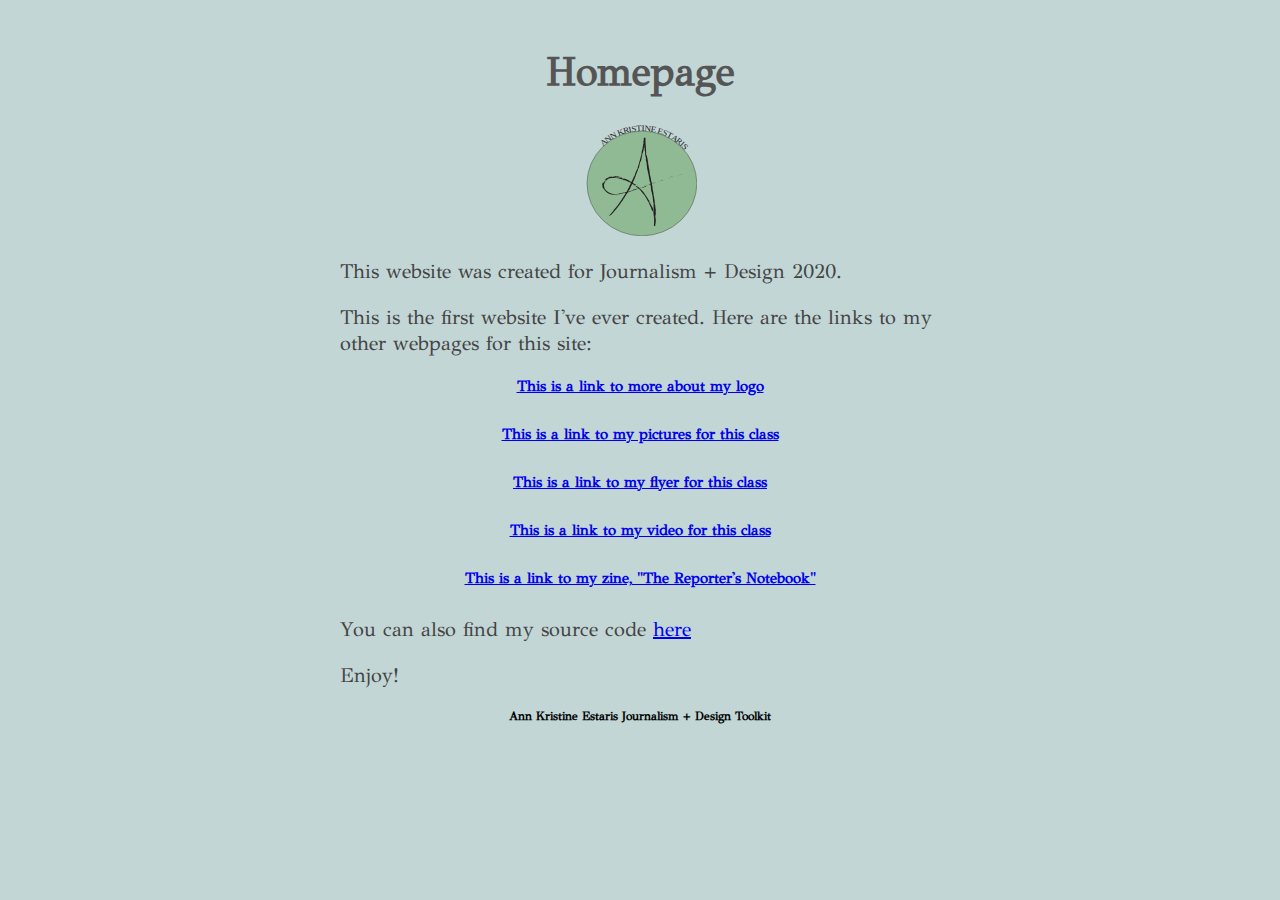
<file: index.html>
<!DOCTYPE html>
<html lang="en">

	<head>
	  <style>
@import url('https://fonts.googleapis.com/css2?family=GFS+Didot&display=swap');
</style>
		<meta charset="utf-8" />
		<meta name="viewport" content="width=device-width, initial-scale=1.0" />
	<title>Ann Kristine Estaris’s Homepage for Journalism Design Toolkit</title>
		<link rel="stylesheet" href="style.css" type="text/css" />
	</head>

	<body>

		<h1 class="main-hed">Homepage</h1>

		<img class="logo" src="new4.svg">

		<p>This website was created for Journalism + Design 2020.</p>

		<p>This is the first website I've ever created. Here are the links to my other webpages for this site:</p>

		<h2 class="main-hed"><a href="subpage1.html">This is a link to more about my logo</a> </p></h2>
		<h2 class="main-hed"><a href="subpage2.html">This is a link to my pictures for this class</a> </p></h2>
		<h2 class="main-hed"><a href="subpage3.html">This is a link to my flyer for this class</a> </p></h2>
		<h2 class="main-hed"><a href="subpage4.html">This is a link to my video for this class</a> </p></h2>
	        <h2 class="main-hed"><a href="subpage5.html">This is a link to my zine, "The Reporter's Notebook"</a> </p></h2>

		<p>You can also find my source code <a href="https://github.com/estaa100/jdtoolkit-homepage"> here</a></p>

		<p>Enjoy!</p>

		<div class="footer">
			<p>	<h3 class="main-hed">Ann Kristine Estaris
				 Journalism + Design Toolkit</p></h3>
		</div>

		</body>

		</html>
</file>
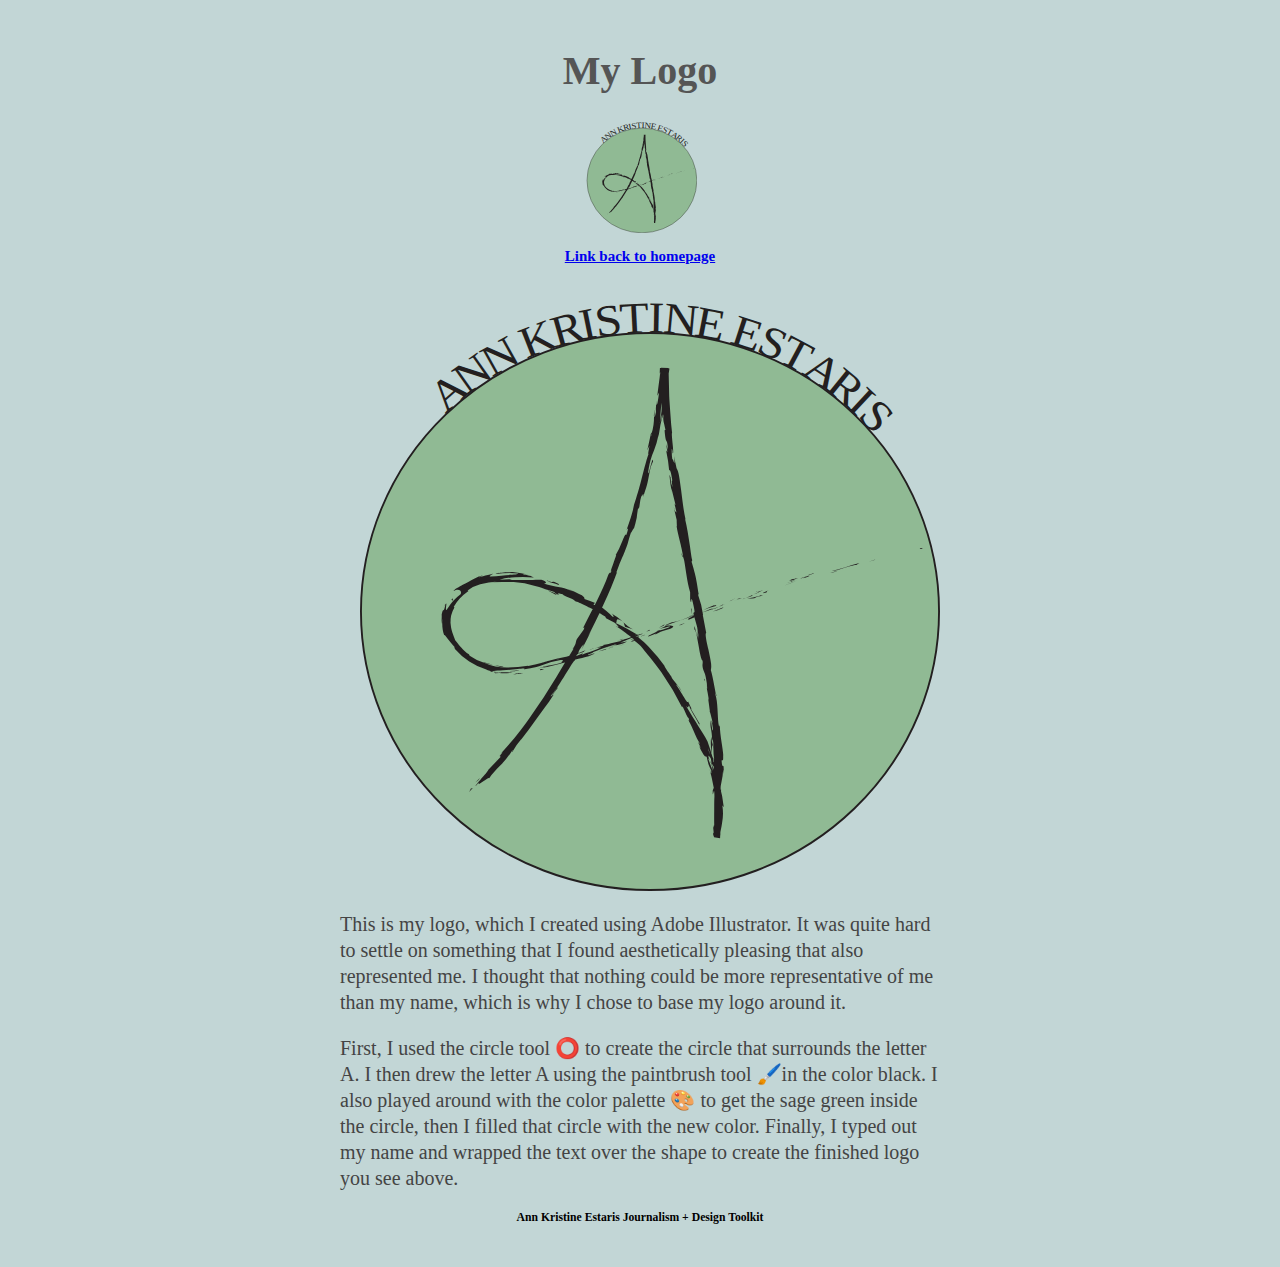
<file: subpage1.html>
<!DOCTYPE html>
<html lang="en">

	<head>
		<meta charset="utf-8" />
		<meta name="viewport" content="width=device-width, initial-scale=1.0" />
			<meta charset="UTF-8">
	<title>Ann Kristine Estaris’s Homepage for Journalism Design Toolkit</title>
		<link rel="stylesheet" href="style.css" type="text/css" />
	</head>

	<body>

		<h1 class="main-hed">My Logo</h1>

			<img class="logo" src="new4.svg">

		<h2 class="main-hed"><a href="index.html">Link back to homepage</a> </p>  </h2>

		<img class="photo" src="new4.svg">

		<p>This is my logo, which I created using Adobe Illustrator. It was quite hard to settle on something that I found aesthetically pleasing that also represented me. I thought that nothing could be more representative of me than my name, which is why I chose to base my logo around it.

		<p>First, I used the circle tool ⭕ to create the circle that surrounds the letter A. I then drew the letter A using the paintbrush tool 🖌️in the color black. I also played around with the color palette 🎨 to get the sage green inside the circle, then I filled that circle with the new color. Finally, I typed out my name and wrapped the text over the shape to create the finished logo you see above.  </p>

		<div class="footer">
			<p>	<h3 class="main-hed">Ann Kristine Estaris
				 Journalism + Design Toolkit</p></h3>
		</div>

	</body>

</html>
</file>
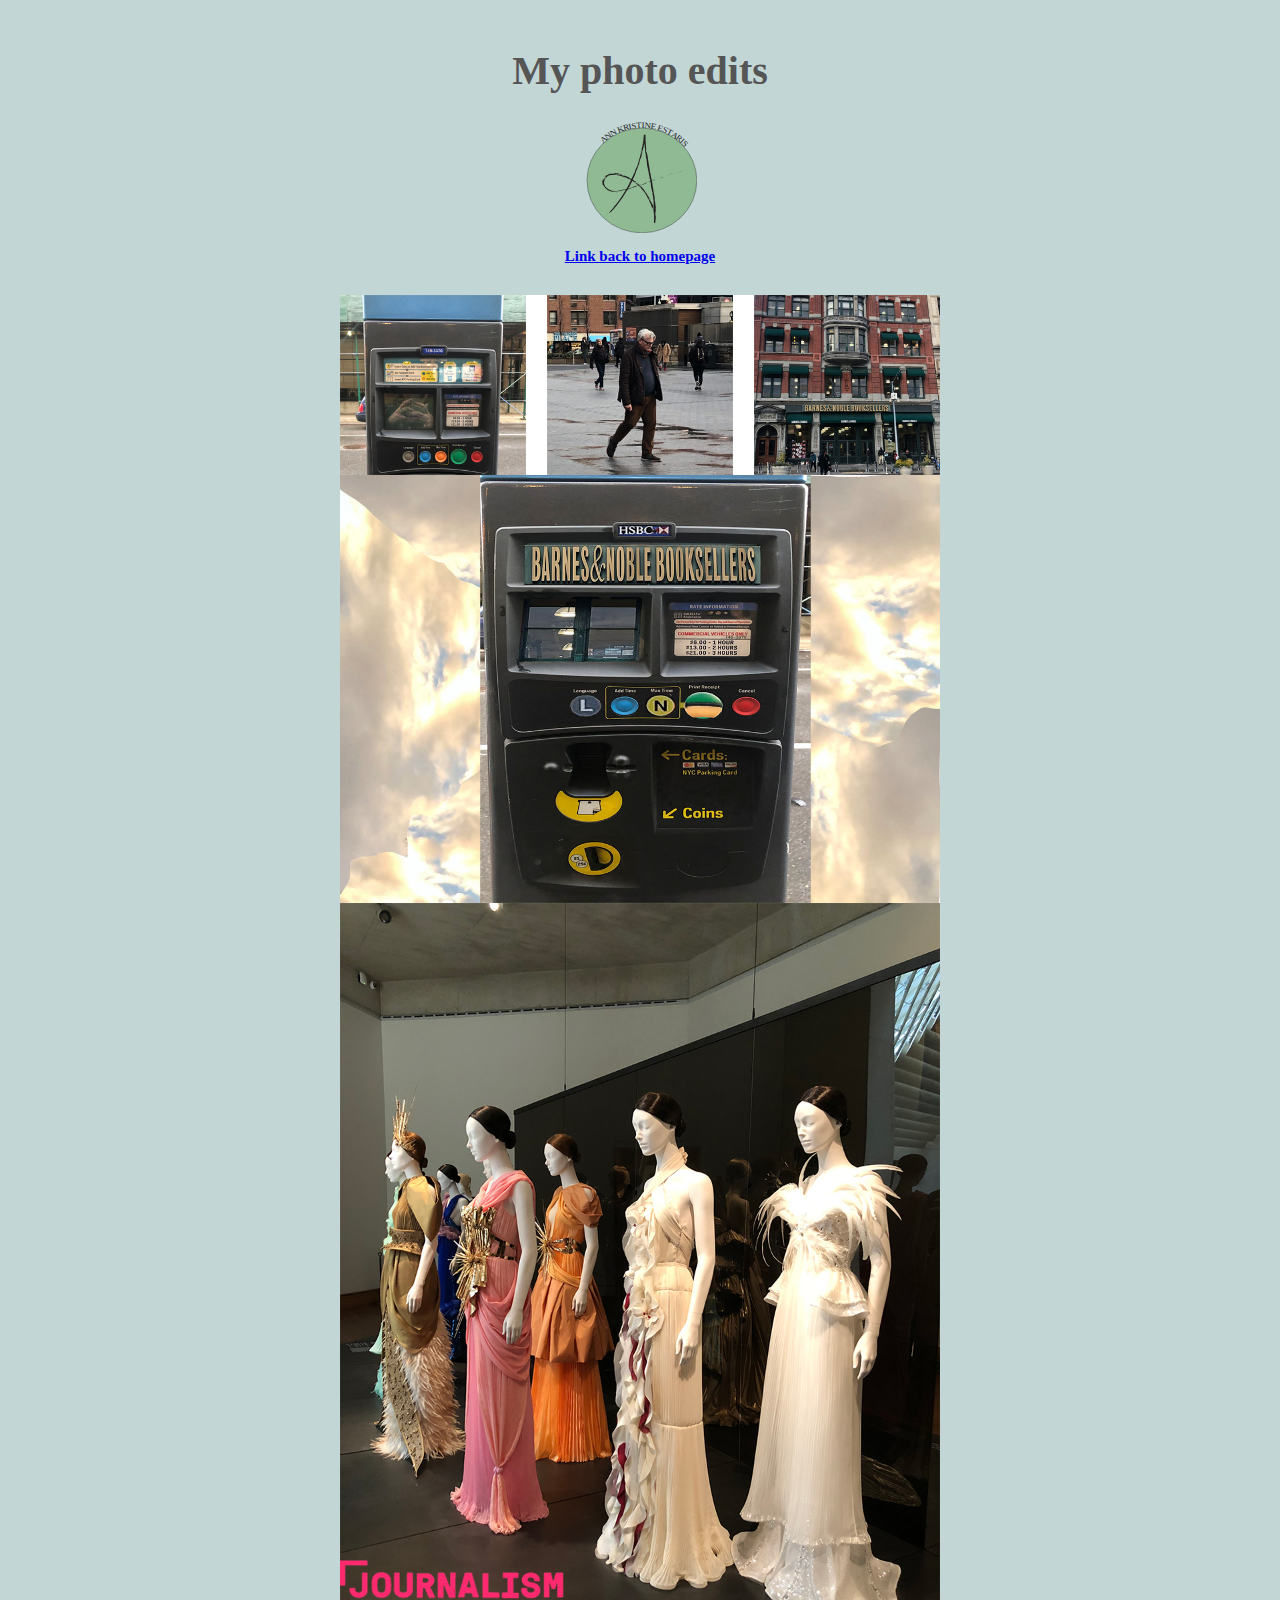
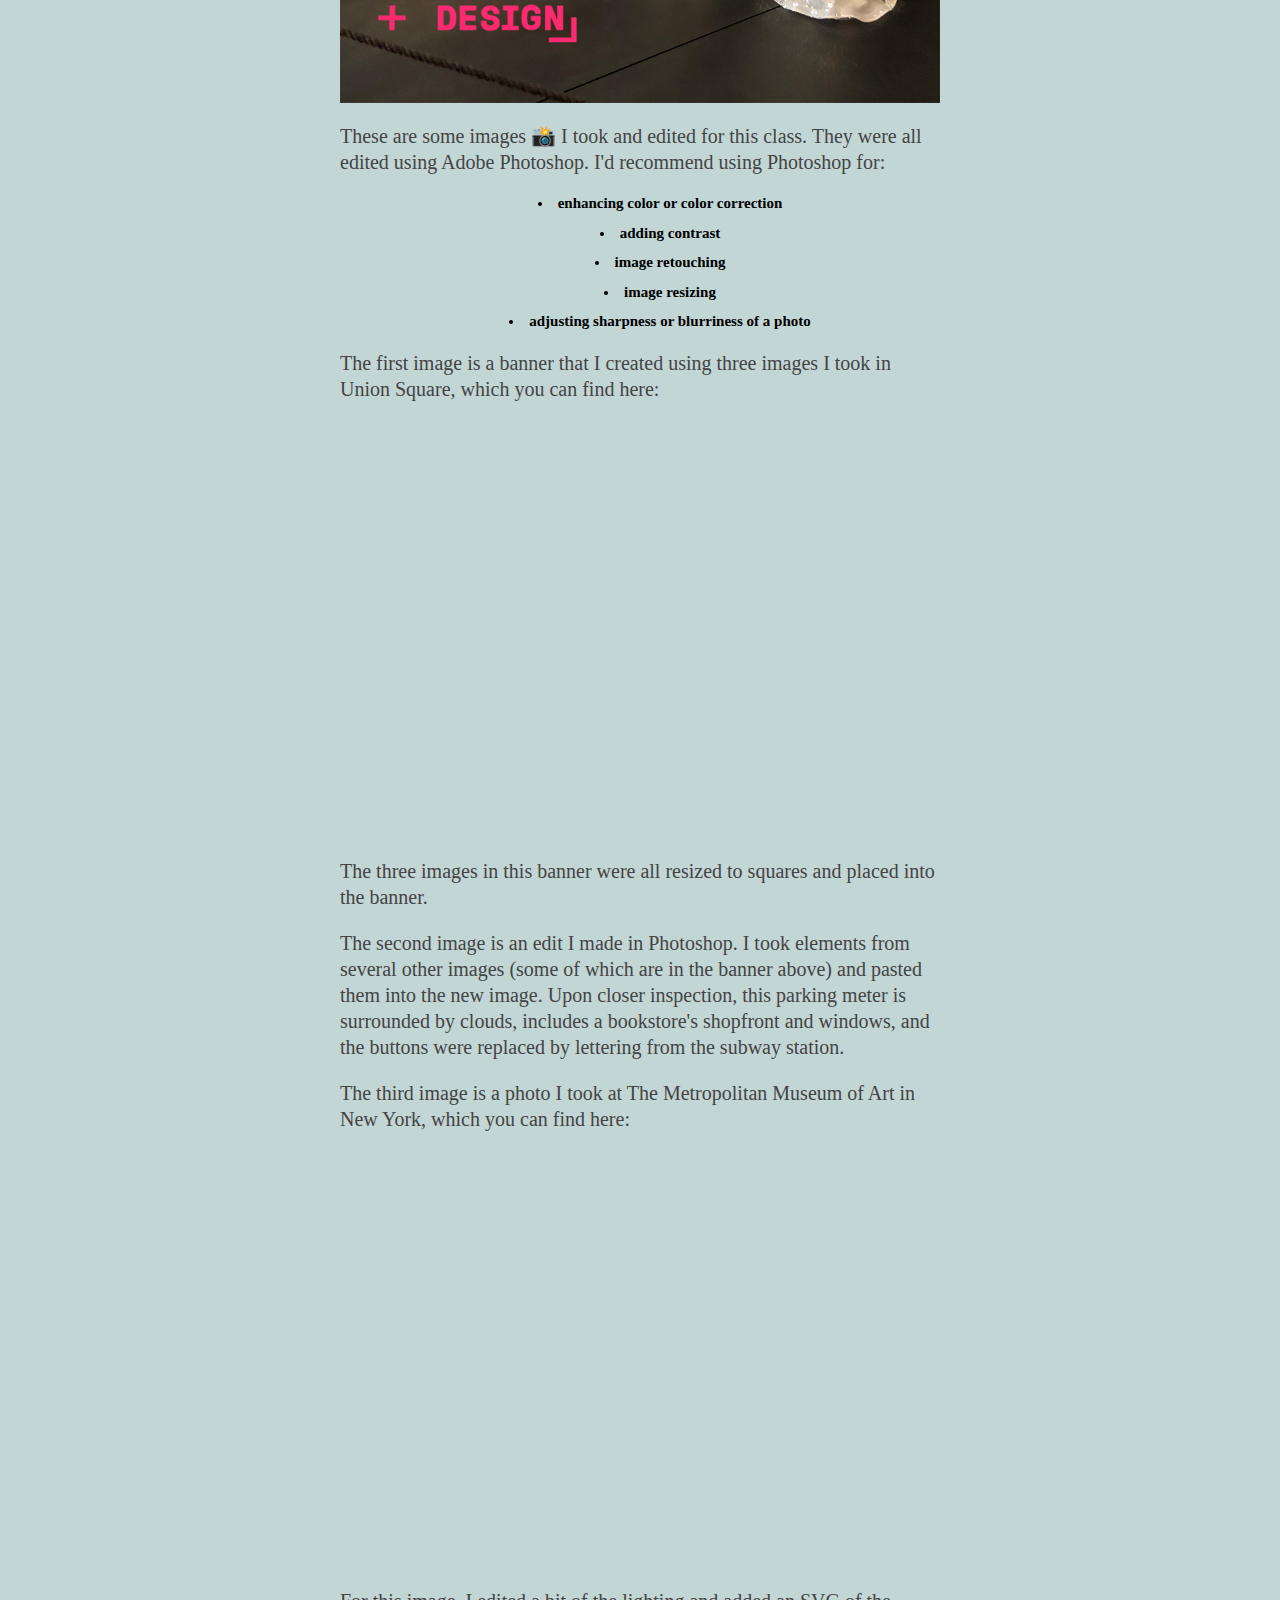
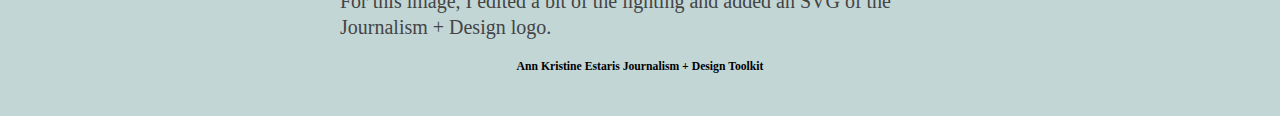
<file: subpage2.html>
<!DOCTYPE html>
<html lang="en">

	<head>
		<meta charset="utf-8" />
		<meta name="viewport" content="width=device-width, initial-scale=1.0" />
		<meta charset="UTF-8">
	<title>Ann Kristine Estaris’s Homepage for Journalism Design Toolkit</title>
		<link rel="stylesheet" href="style.css" type="text/css" />
	</head>

	<body>

		<h1 class="main-hed">My photo edits</h1>

			<img class="logo" src="new4.svg">

		<h2 class="main-hed"><a href="index.html">Link back to homepage</a> </p>  </h2>

		<img class="photo" src="banner.jpg" width="auto" height="600">

		<img class="photo" src="creative.jpg" width="600" height="600">

		<img class="photo" src="jd1.jpg" width="600" height="600">


		<p>These are some images 📸 I took and edited for this class. They were all edited using Adobe Photoshop. I'd recommend using Photoshop for: <ul>
  <h2 class="main-hed"><li>enhancing color or color correction</li></h2>
  <h2 class="main-hed"><li>adding contrast</li></h2>
  <h2 class="main-hed"><li>image retouching</li></h2>
	<h2 class="main-hed"><li>image resizing</li></h2>
	<h2 class="main-hed"><li>adjusting sharpness or blurriness of a photo</li></h2>
</ul> </p>

		<p>The first image is a banner that I created using three images I took in Union Square, which you can find here: <iframe src="https://www.google.com/maps/embed?pb=!1m18!1m12!1m3!1d3023.146163621572!2d-73.98987427353859!3d40.73680921456224!2m3!1f0!2f0!3f0!3m2!1i1024!2i768!4f13.1!3m3!1m2!1s0x89c259989e14aa8b%3A0xcd00afc9db20caa4!2sUnion%20Square%2C%20New%20York%2C%20NY%2010003!5e0!3m2!1sen!2sus!4v1586895251856!5m2!1sen!2sus" width="600" height="450" frameborder="0" style="border:0;" allowfullscreen="" aria-hidden="false" tabindex="0"></iframe> The three images in this banner were all resized to squares and placed into the banner.</p>

		<p>The second image is an edit I made in Photoshop. I took elements from several other images (some of which are in the banner above) and pasted them into the new image. Upon closer inspection, this parking meter is surrounded by clouds, includes a bookstore's shopfront and windows, and the buttons were replaced by lettering from the subway station.</p>

		<p>The third image is a photo I took at The Metropolitan Museum of Art in New York, which you can find here: <iframe src="https://www.google.com/maps/embed?pb=!1m18!1m12!1m3!1d6042.690208257604!2d-73.96790002325939!3d40.7764266172996!2m3!1f0!2f0!3f0!3m2!1i1024!2i768!4f13.1!3m3!1m2!1s0x89c25896f660c26f%3A0x3b2fa4f4b6c6a1fa!2sThe%20Metropolitan%20Museum%20of%20Art!5e0!3m2!1sen!2sus!4v1586895710795!5m2!1sen!2sus" width="600" height="450" frameborder="0" style="border:0;" allowfullscreen="" aria-hidden="false" tabindex="0"></iframe> For this image, I edited a bit of the lighting and added an SVG of the Journalism + Design logo.</p>


		<div class="footer">
			<p>	<h3 class="main-hed">Ann Kristine Estaris
				 Journalism + Design Toolkit</p></h3>
		</div>

		</body>

		</html>
</file>
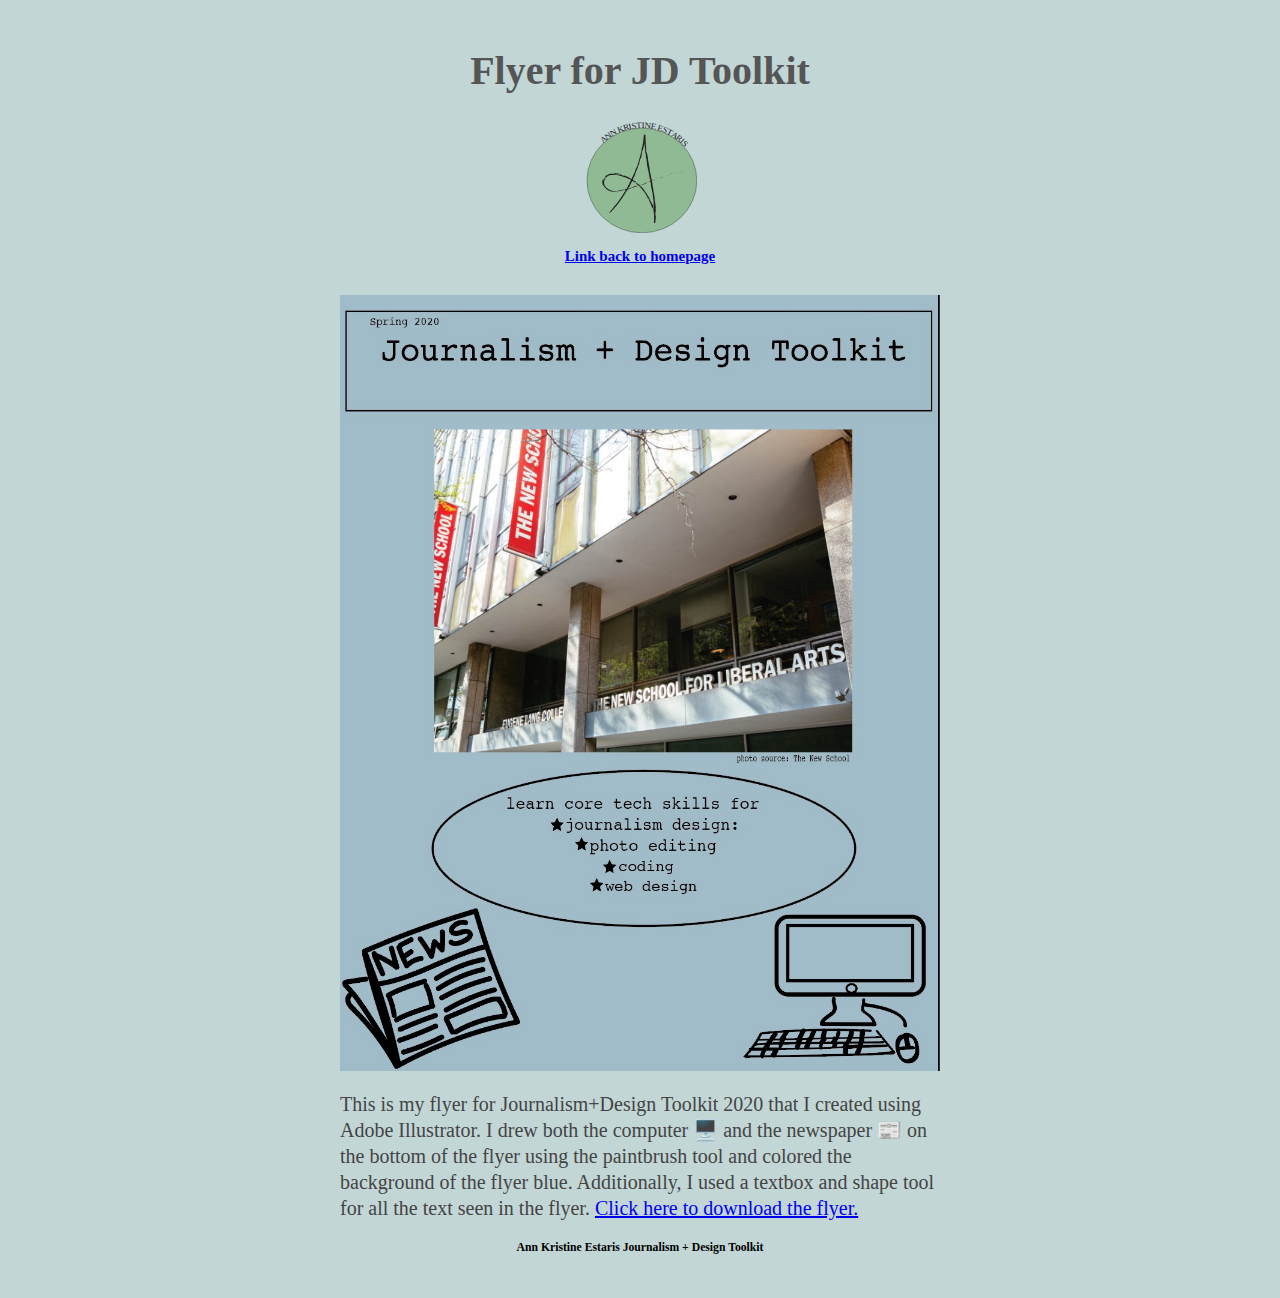
<file: subpage3.html>
<!DOCTYPE html>
<html lang="en">

	<head>
		<meta charset="utf-8" />
		<meta name="viewport" content="width=device-width, initial-scale=1.0" />
			<meta charset="UTF-8">
	<title>Ann Kristine Estaris’s Homepage for Journalism Design Toolkit</title>
		<link rel="stylesheet" href="style.css" type="text/css" />
	</head>

	<body>

		<h1 class="main-hed">Flyer for JD Toolkit</h1>

			<img class="logo" src="new4.svg">

		<h2 class="main-hed"><a href="index.html">Link back to homepage</a> </p>  </h2>

		<img class="photo" src="flyer.jpg" width="999" height="1293">

		<p>This is my flyer for Journalism+Design Toolkit 2020 that I created using Adobe Illustrator. I drew both the computer 🖥️ and the newspaper 📰 on the bottom of the flyer using the paintbrush tool and colored the background of the flyer blue. Additionally, I used a textbox and shape tool for all the text seen in the flyer. <a href="flyer.pdf">Click here to download the flyer.</a> </p>


	</body>

	<div class="footer">
		<p>	<h3 class="main-hed">Ann Kristine Estaris
			 Journalism + Design Toolkit</p></h3>
	</div>

	</body>

	</html>
</file>
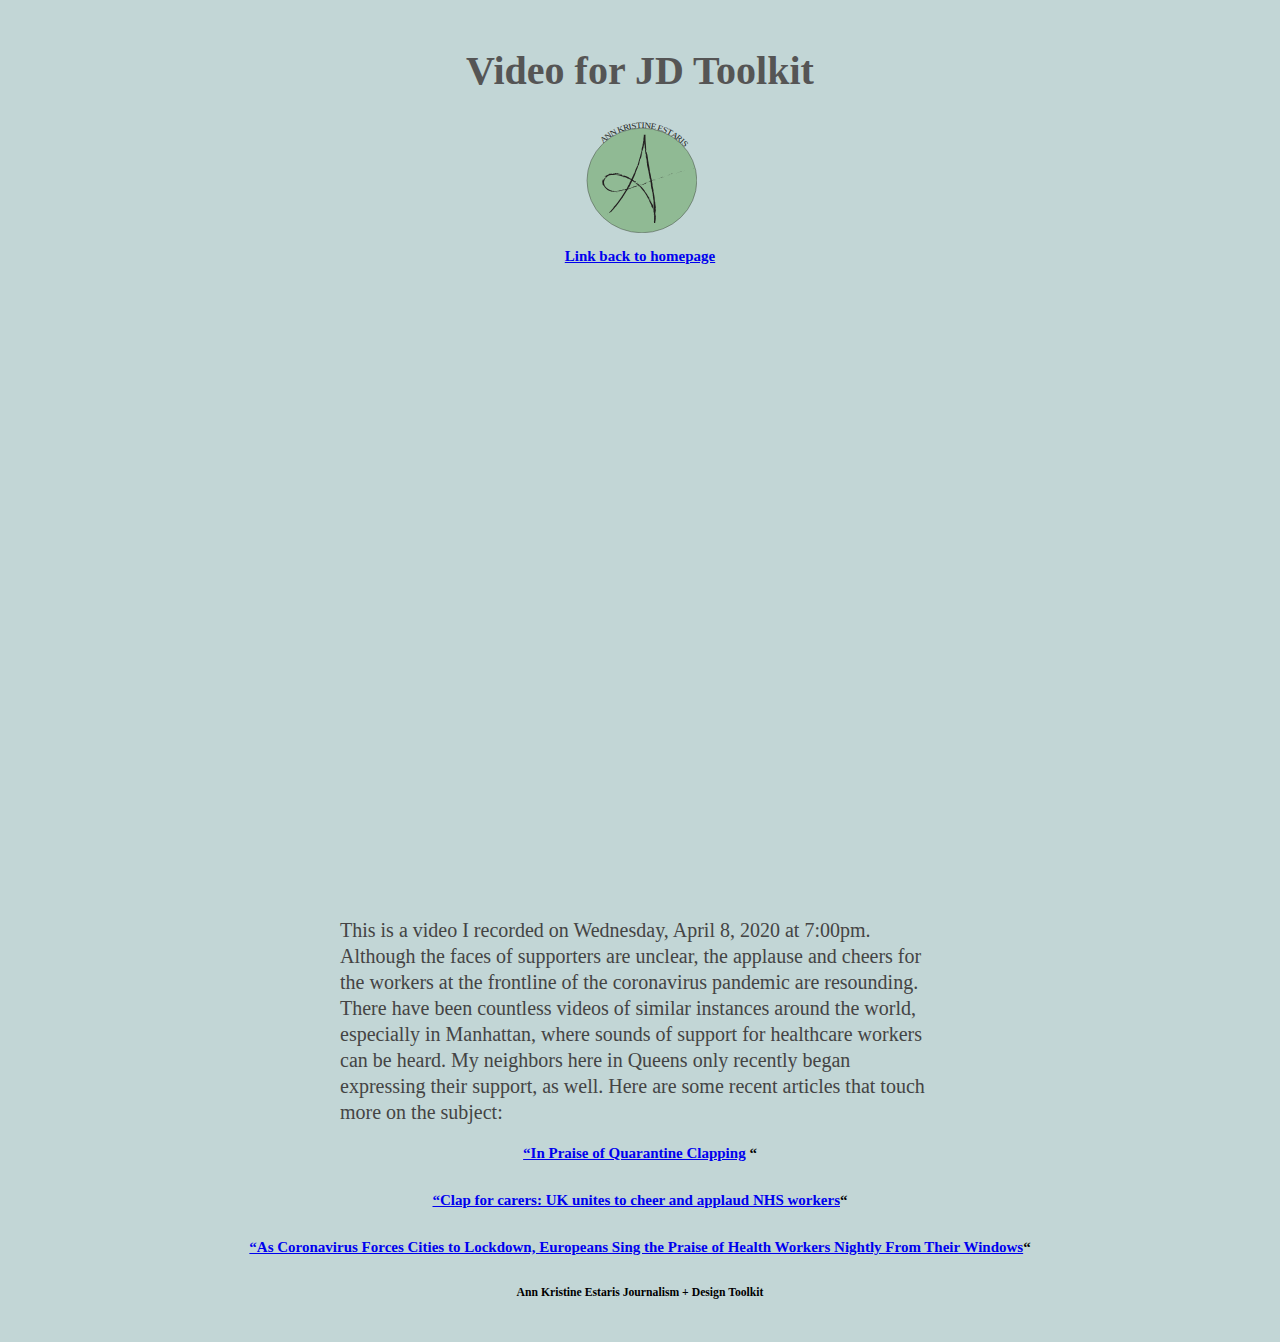
<file: subpage4.html>
<!DOCTYPE html>
<html lang="en">

	<head>
		<meta charset="utf-8" />
		<meta name="viewport" content="width=device-width, initial-scale=1.0" />
			<meta charset="UTF-8">
	<title>Ann Kristine Estaris’s Homepage for Journalism Design Toolkit</title>
		<link rel="stylesheet" href="style.css" type="text/css" />
	</head>

	<body>

		<h1 class="main-hed">Video for JD Toolkit</h1>

			<img class="logo" src="new4.svg">

		<h2 class="main-hed"><a href="index.html">Link back to homepage</a> </p>  </h2>
<iframe src="https://player.vimeo.com/video/407747435" width="660" height="600px" frameborder="0" allow="autoplay; fullscreen" allowfullscreen></iframe>

		<p>This is a video I recorded on Wednesday, April 8, 2020 at 7:00pm. Although the faces of supporters are unclear, the applause and cheers for the workers at the frontline of the coronavirus pandemic are resounding.
			 There have been countless videos of similar instances around the world, especially in Manhattan, where sounds of support for healthcare workers can be heard. My neighbors here in Queens only recently began expressing their support, as well. Here are some recent articles that touch more on the subject:
			 <h2 class="main-hed"><a href="https://www.nytimes.com/2020/04/09/arts/virus-quarantine-clapping.html">&ldquo;In Praise of Quarantine Clapping</a> &ldquo;</p></h2>
	 		<h2 class="main-hed"><a href="https://www.independent.co.uk/news/uk/home-news/clap-for-carers-tonight-coronavirus-lockdown-time-nhs-video-a9444321.html">&ldquo;Clap for carers: UK unites to cheer and applaud NHS workers</a>&ldquo;</p></h2>
	 		<h2 class="main-hed"><a href="https://time.com/5807592/europeans-sing-coronavirus-healthcare-workers/">&ldquo;As Coronavirus Forces Cities to Lockdown, Europeans Sing the Praise of Health Workers Nightly From Their Windows</a>&ldquo;</p></h2></p>

		<div class="footer">
			<p>	<h3 class="main-hed">Ann Kristine Estaris
				 Journalism + Design Toolkit</p></h3>
		</div>

		</body>

		</html>
</file>
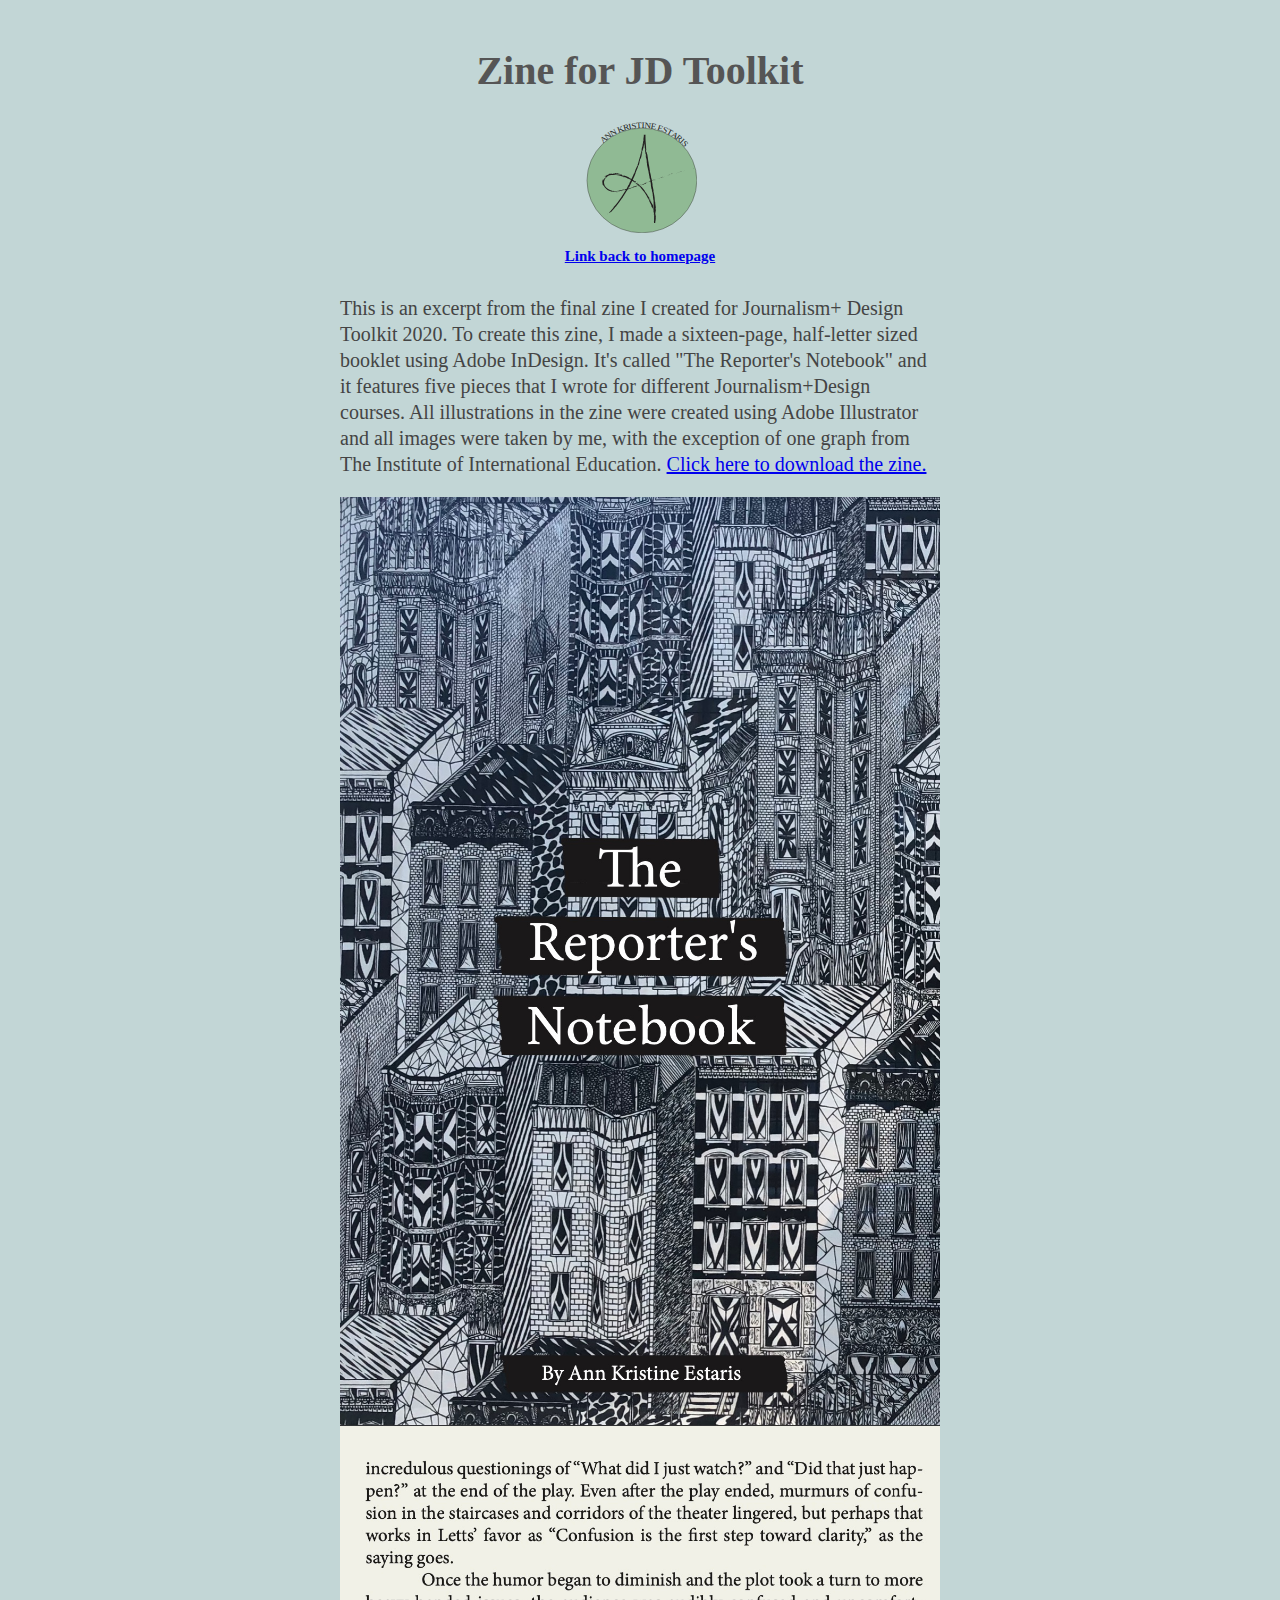
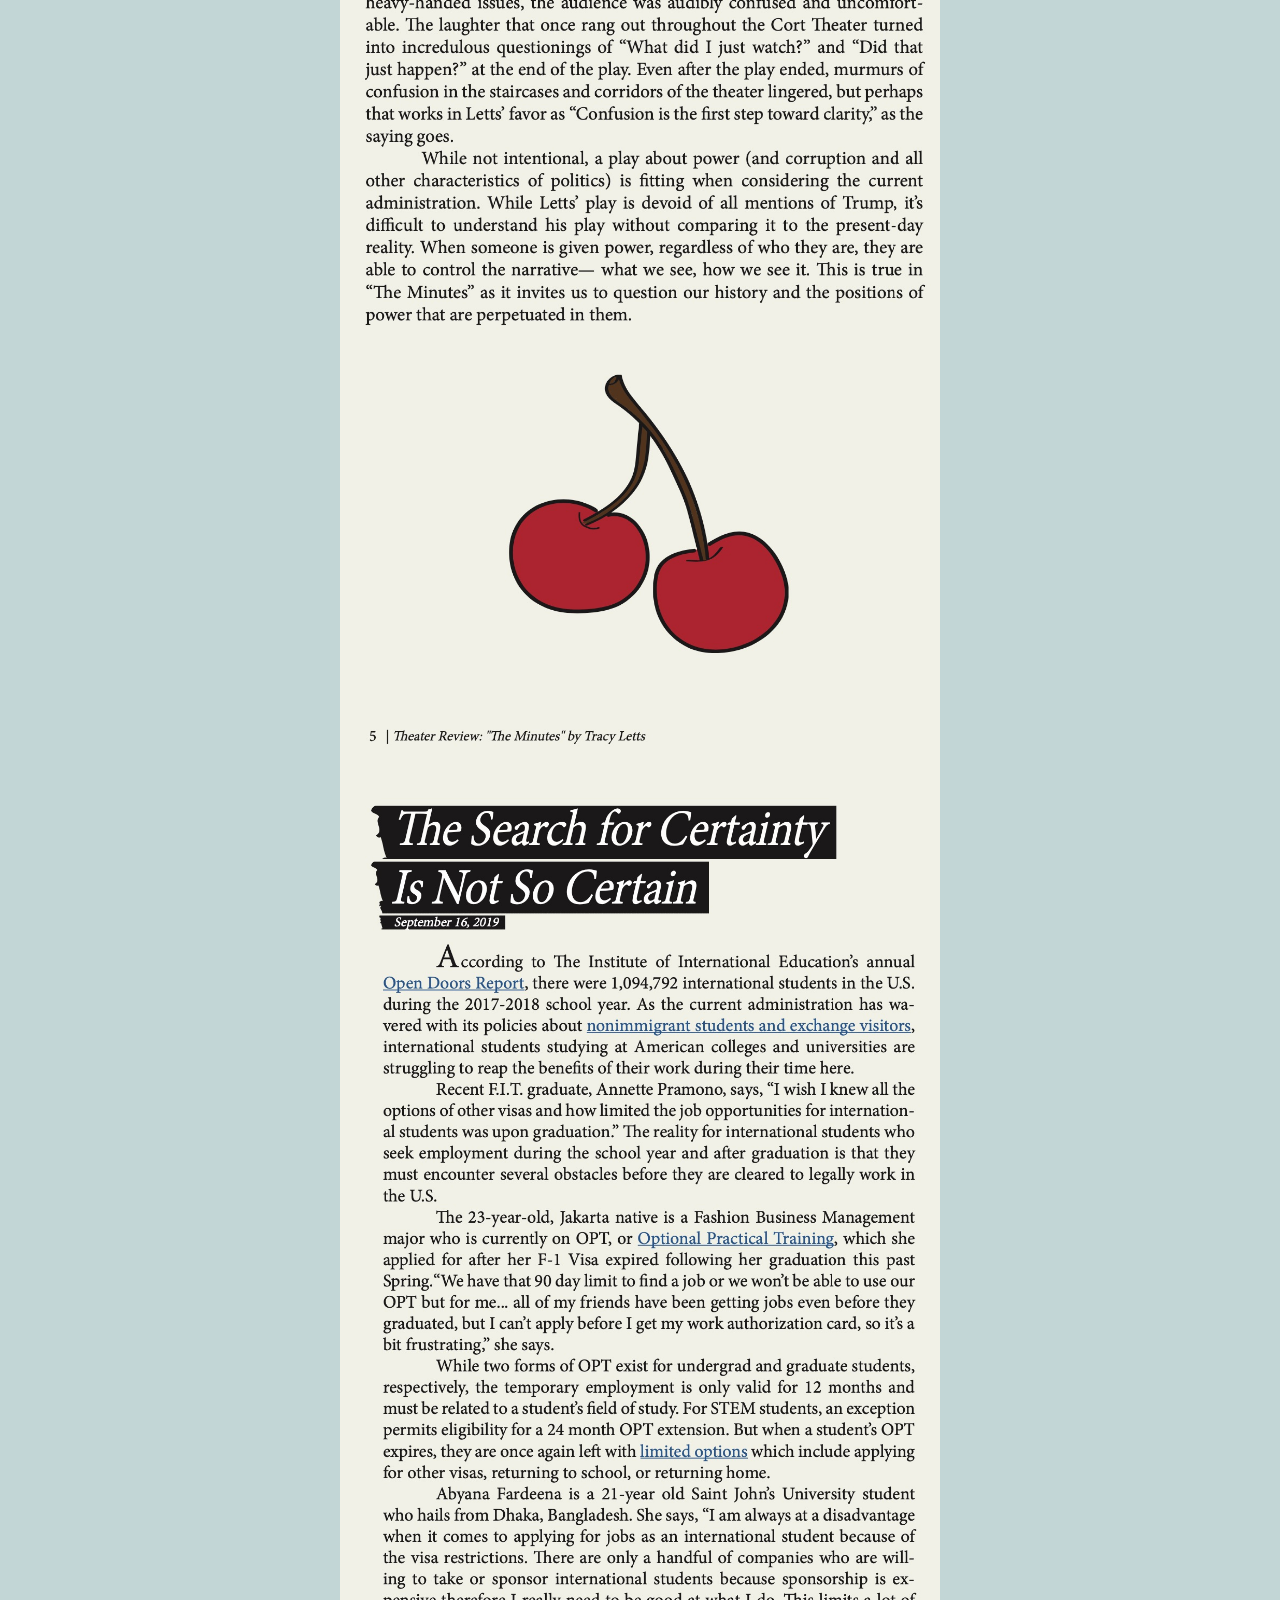
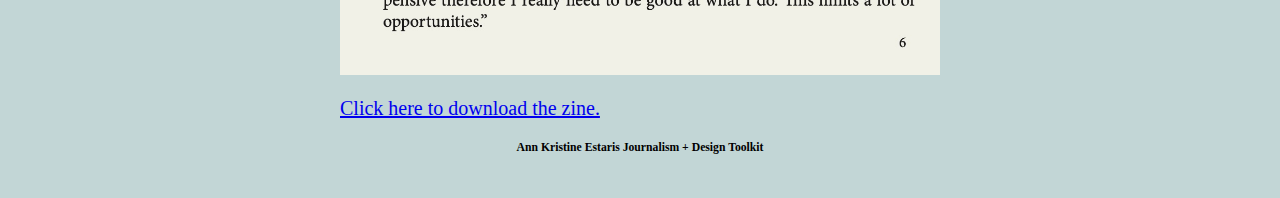
<file: subpage5.html>
<!DOCTYPE html>
<html lang="en">

	<head>
		<meta charset="utf-8" />
		<meta name="viewport" content="width=device-width, initial-scale=1.0" />
			<meta charset="UTF-8">
	<title>Ann Kristine Estaris’s Homepage for Journalism Design Toolkit</title>
		<link rel="stylesheet" href="style.css" type="text/css" />
	</head>

	<body>

		<h1 class="main-hed">Zine for JD Toolkit</h1>

			<img class="logo" src="new4.svg">

		<h2 class="main-hed"><a href="index.html">Link back to homepage</a> </p>  </h2>

		<p>This is an excerpt from the final zine I created for Journalism+ Design Toolkit 2020. To create this zine, I made a sixteen-page, half-letter sized booklet using Adobe InDesign. It's called "The Reporter's Notebook" and it features five pieces that I wrote for different Journalism+Design courses. All illustrations in the zine were created using Adobe Illustrator and all images were taken by me, with the exception of one graph from The Institute of International Education.
		<a href="aezine.pdf">Click here to download the zine.</a> </p>

		<img class="photo" src="aezine1.jpg" width="300" height="300">

		<img class="photo" src="aezine2.jpg" width="300" height="300">

		<img class="photo" src="aezine3.jpg" width="300" height="300">

		<p><a href="aezine.pdf">Click here to download the zine.</a> </p>


	</body>

	<div class="footer">
		<p>	<h3 class="main-hed">Ann Kristine Estaris
			 Journalism + Design Toolkit</p></h3>
	</div>

	</body>

	</html>
</file>
<file: style.css>
body {
	background-color: #c2d6d6;
	margin: 1em auto;
	font-size: 10px;
	padding: 1em;
	text-align: center;
	font-family:"GFS Didot", serif;
}

h1 {
	color: #555;
	font-size: 4em;
}

p {
	color: #444;
	max-width: 30em;
	width: 100%;
	text-align: left;
	margin: 1em auto;
	font-size: 2.0em;
	line-height: 1.3;
}

ul {
    text-align: center;
    list-style-position: inside;
}

img.logo {
	width: 9%;
	height: auto;
}

img.photo {
  display: block;
  margin-left: auto;
  margin-right: auto;
  width: 600px;
	height: auto;
}

footer {
	text-align: center;
	background-color: #c2d6d6
	color: #444
	padding: 20px;
}
</file>
